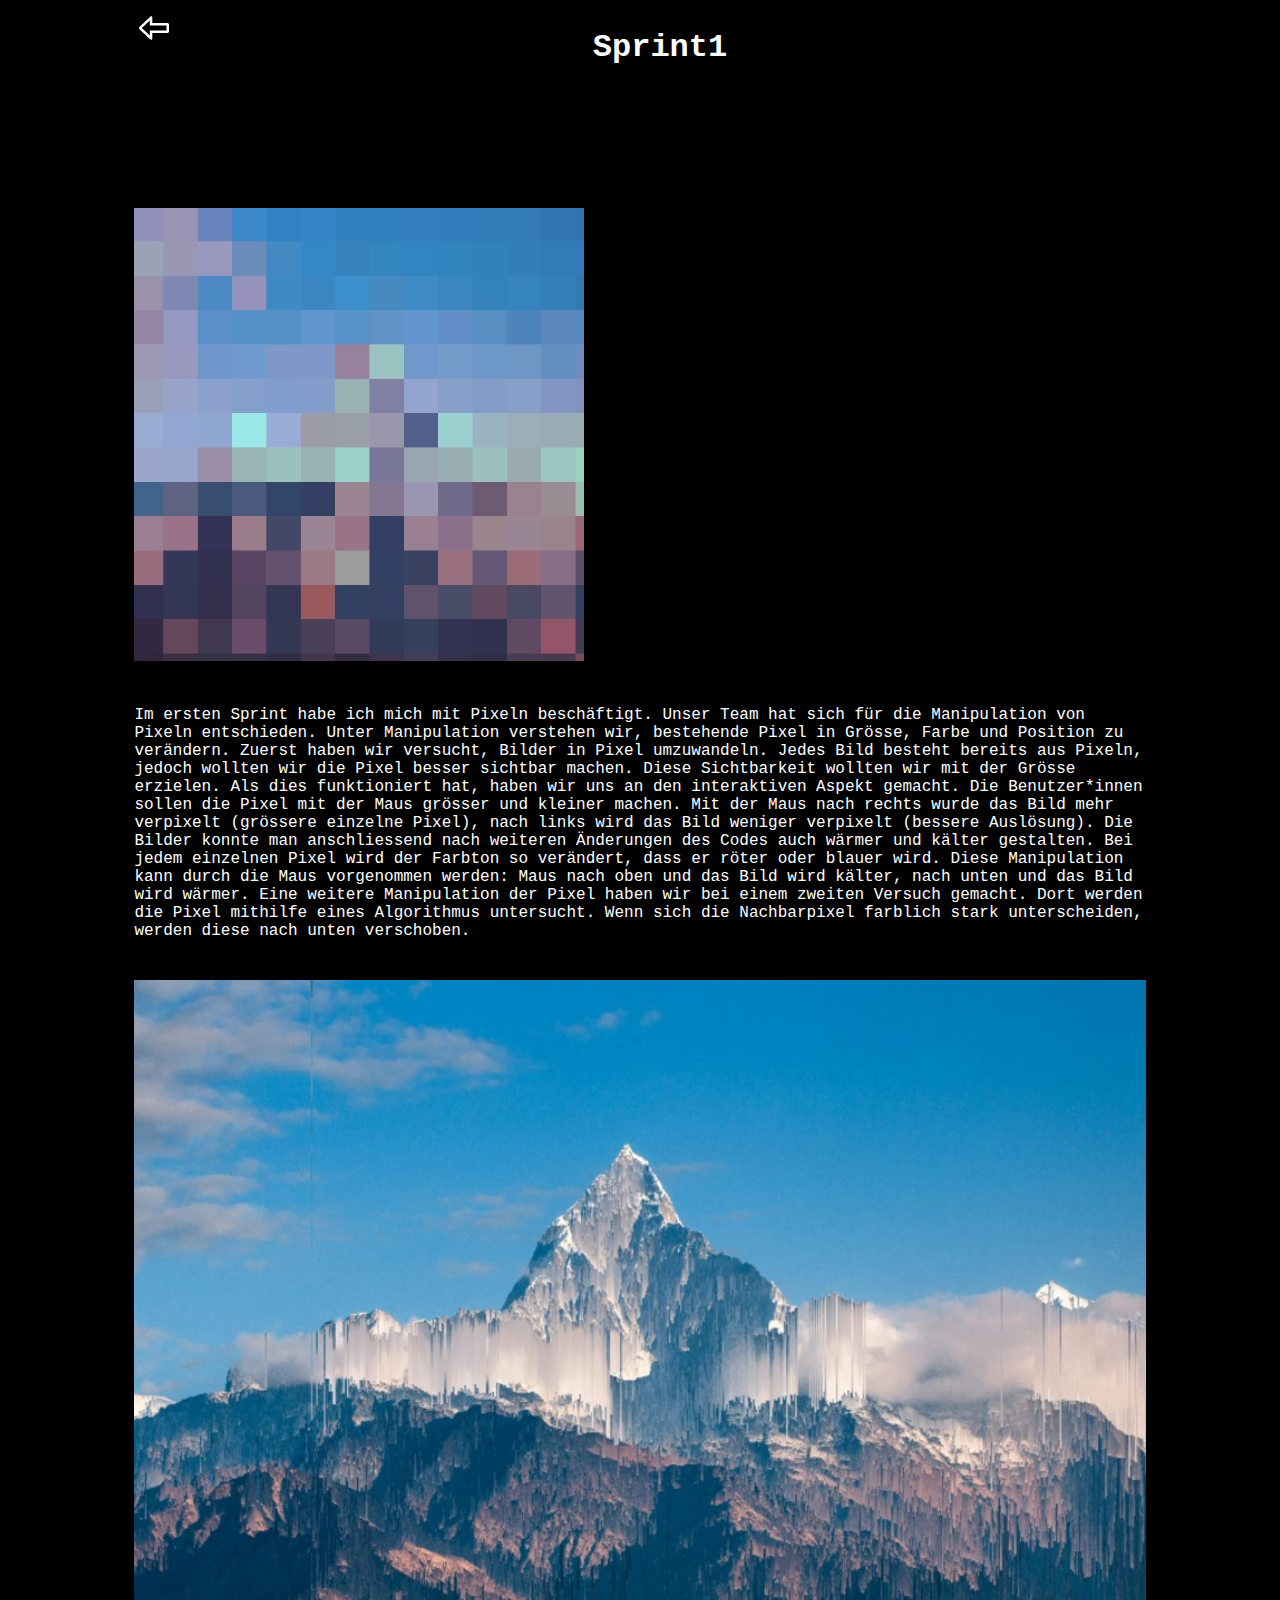
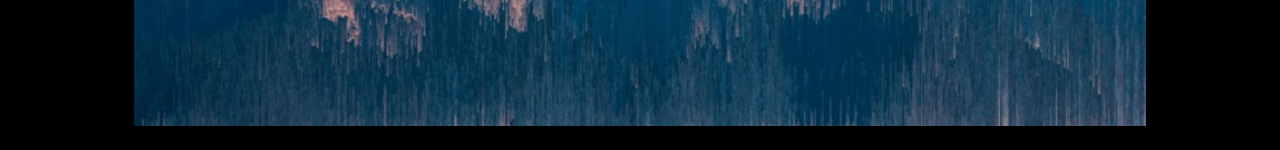
<file: Sprint1/index.html>
<!DOCTYPE html>
<html lang="en">
  <head>
    <meta charset="UTF-8" />
    <meta name="viewport" content="width=device-width, initial-scale=1.0" />
    <title>Yannic Reust | Sprint 1</title>
    <link rel="stylesheet" href="../app.css" />
  </head>
  <body>
    <div class="header-subsite">
      <a href="../index.html">
        <img
          src="../images/icon-back.svg"
          alt="back Icon"
          style="width: 40px"
        />
      </a>

      <h1>Sprint1</h1>
      <div></div>
    </div>

    <article class="container">
      <a href="./pixelate_3/index.html">
        <img src="../images/image_2.jpg" alt="image_1"
      /></a>
      <p style="margin-top: 40px; margin-bottom: 40px">
        Im ersten Sprint habe ich mich mit Pixeln beschäftigt. Unser Team hat
        sich für die Manipulation von Pixeln entschieden. Unter Manipulation
        verstehen wir, bestehende Pixel in Grösse, Farbe und Position zu
        verändern. Zuerst haben wir versucht, Bilder in Pixel umzuwandeln. Jedes
        Bild besteht bereits aus Pixeln, jedoch wollten wir die Pixel besser
        sichtbar machen. Diese Sichtbarkeit wollten wir mit der Grösse erzielen.
        Als dies funktioniert hat, haben wir uns an den interaktiven Aspekt
        gemacht. Die Benutzer*innen sollen die Pixel mit der Maus grösser und
        kleiner machen. Mit der Maus nach rechts wurde das Bild mehr verpixelt
        (grössere einzelne Pixel), nach links wird das Bild weniger verpixelt
        (bessere Auslösung). Die Bilder konnte man anschliessend nach weiteren
        Änderungen des Codes auch wärmer und kälter gestalten. Bei jedem
        einzelnen Pixel wird der Farbton so verändert, dass er röter oder blauer
        wird. Diese Manipulation kann durch die Maus vorgenommen werden: Maus
        nach oben und das Bild wird kälter, nach unten und das Bild wird wärmer.
        Eine weitere Manipulation der Pixel haben wir bei einem zweiten Versuch
        gemacht. Dort werden die Pixel mithilfe eines Algorithmus untersucht.
        Wenn sich die Nachbarpixel farblich stark unterscheiden, werden diese
        nach unten verschoben.
      </p>
      <a href="./image_sorting/index.html">
        <img src="../images/image_1.jpg" alt="image_1" class="image"
      /></a>
    </article>
  </body>
</html>
</file>
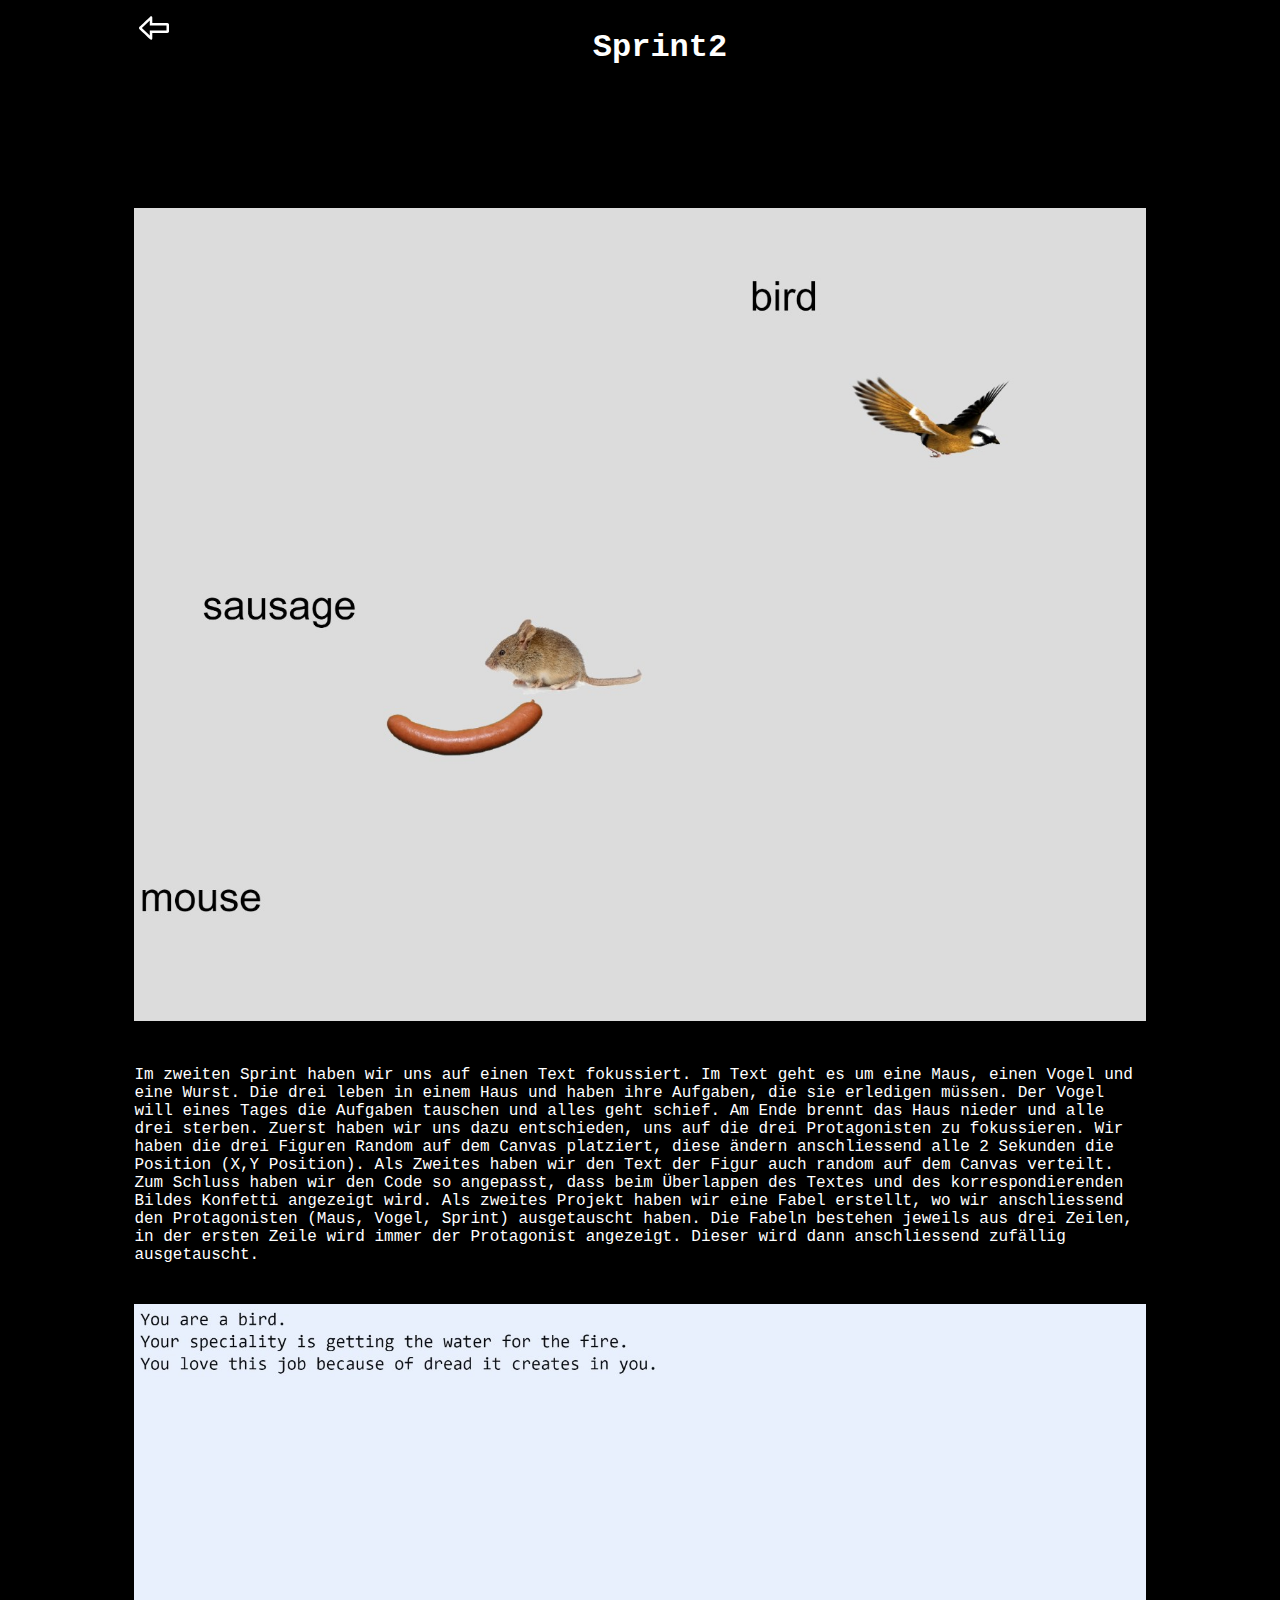
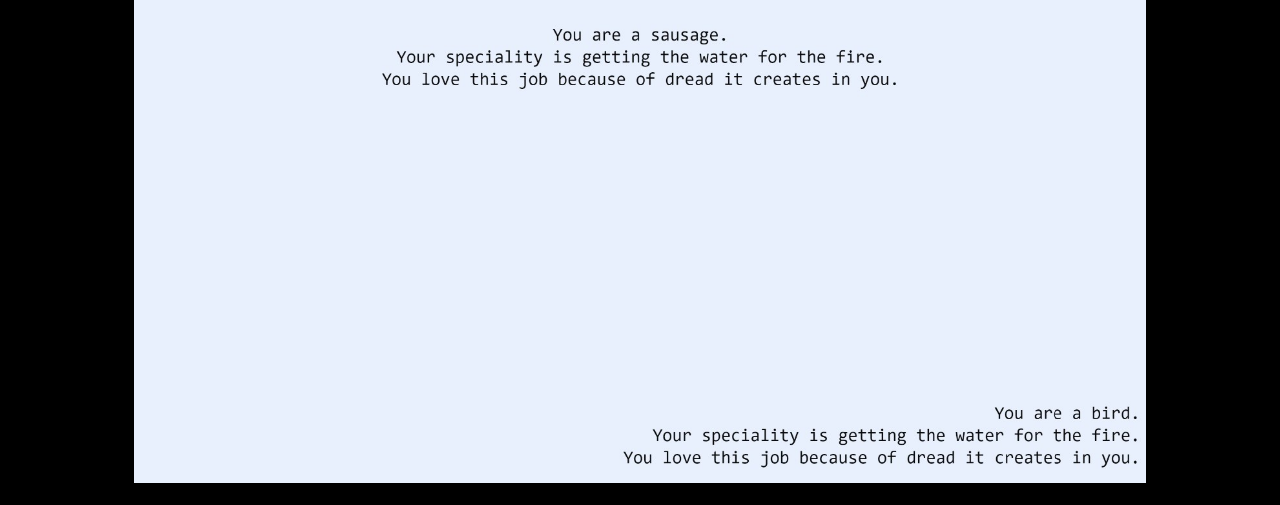
<file: Sprint2/index.html>
<!DOCTYPE html>
<html lang="en">
  <head>
    <meta charset="UTF-8" />
    <meta name="viewport" content="width=device-width, initial-scale=1.0" />
    <title>Yannic Reust | Sprint 2</title>
    <link rel="stylesheet" href="../app.css" />
  </head>
  <body>
    <div class="header-subsite">
      <a href="../index.html">
        <img
          src="../images/icon-back.svg"
          alt="back Icon"
          style="width: 40px"
        />
      </a>
      <h1>Sprint2</h1>
      <div></div>
    </div>
    <article class="container">
      <a href="./bilder_text/index.html">
        <img src="../images/image_3.jpg" alt="image_1" class="image" />
      </a>
      <p style="margin-top: 40px; margin-bottom: 40px">
        Im zweiten Sprint haben wir uns auf einen Text fokussiert. Im Text geht
        es um eine Maus, einen Vogel und eine Wurst. Die drei leben in einem
        Haus und haben ihre Aufgaben, die sie erledigen müssen. Der Vogel will
        eines Tages die Aufgaben tauschen und alles geht schief. Am Ende brennt
        das Haus nieder und alle drei sterben. Zuerst haben wir uns dazu
        entschieden, uns auf die drei Protagonisten zu fokussieren. Wir haben
        die drei Figuren Random auf dem Canvas platziert, diese ändern
        anschliessend alle 2 Sekunden die Position (X,Y Position). Als Zweites
        haben wir den Text der Figur auch random auf dem Canvas verteilt. Zum
        Schluss haben wir den Code so angepasst, dass beim Überlappen des Textes
        und des korrespondierenden Bildes Konfetti angezeigt wird. Als zweites
        Projekt haben wir eine Fabel erstellt, wo wir anschliessend den
        Protagonisten (Maus, Vogel, Sprint) ausgetauscht haben. Die Fabeln
        bestehen jeweils aus drei Zeilen, in der ersten Zeile wird immer der
        Protagonist angezeigt. Dieser wird dann anschliessend zufällig
        ausgetauscht.
      </p>
      <a href="./mbs-fabel/index.html">
        <img src="../images/image_4.jpg" alt="image_1" class="image" />
      </a>
    </article>
  </body>
</html>
</file>
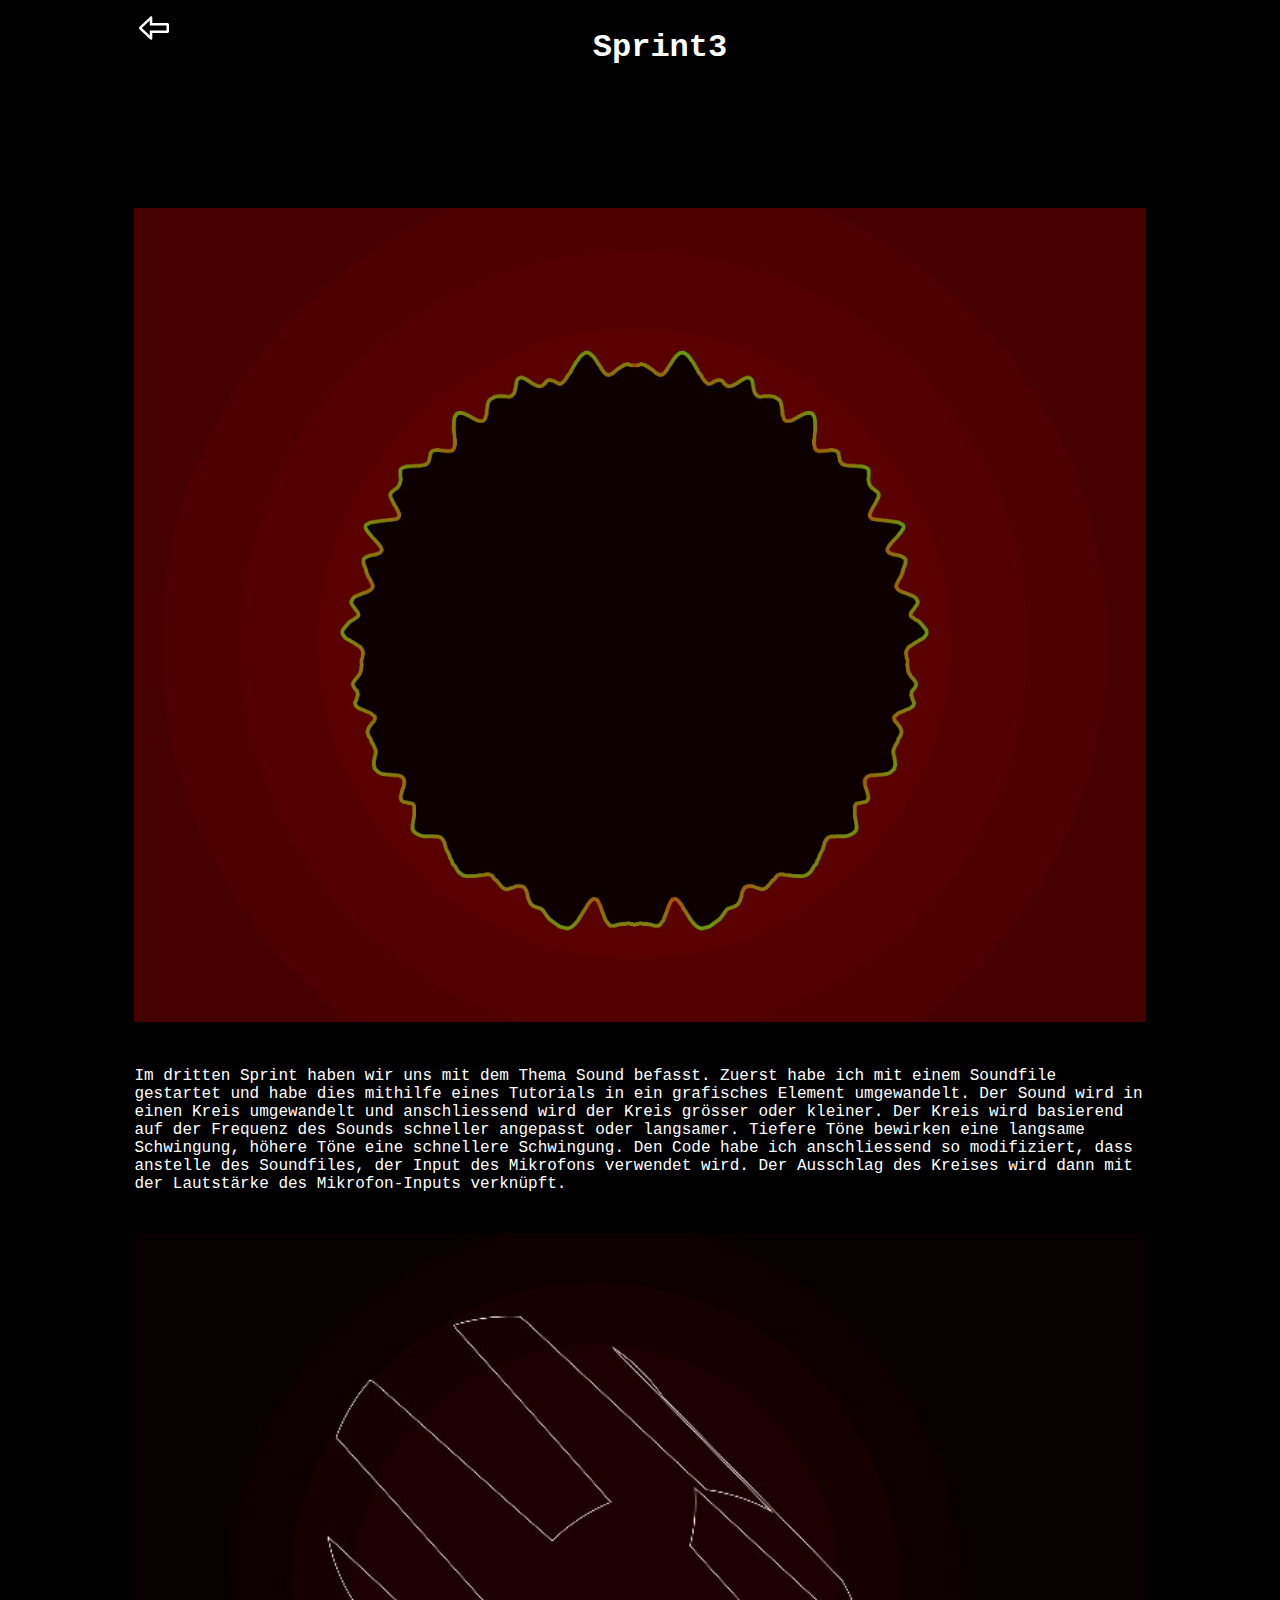
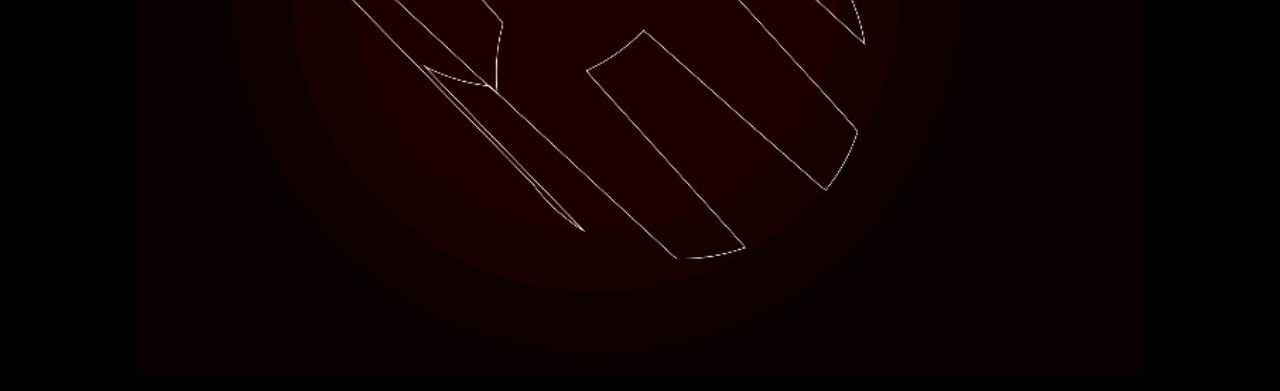
<file: Sprint3/index.html>
<!DOCTYPE html>
<html lang="en">
  <head>
    <meta charset="UTF-8" />
    <meta name="viewport" content="width=device-width, initial-scale=1.0" />
    <title>Yannic Reust | Sprint 3</title>
    <link rel="stylesheet" href="../app.css" />
  </head>
  <body>
    <div class="header-subsite">
      <a href="../index.html">
        <img
          src="../images/icon-back.svg"
          alt="back Icon"
          style="width: 40px"
        />
      </a>
      <h1>Sprint3</h1>
      <div></div>
    </div>

    <article class="container">
      <a href="./CircularAudioVisualizer/index.html">
        <img src="../images/image_5.jpg" alt="image_1" class="image" />
      </a>
      <p style="margin-top: 40px; margin-bottom: 40px">
        Im dritten Sprint haben wir uns mit dem Thema Sound befasst. Zuerst habe
        ich mit einem Soundfile gestartet und habe dies mithilfe eines Tutorials
        in ein grafisches Element umgewandelt. Der Sound wird in einen Kreis
        umgewandelt und anschliessend wird der Kreis grösser oder kleiner. Der
        Kreis wird basierend auf der Frequenz des Sounds schneller angepasst
        oder langsamer. Tiefere Töne bewirken eine langsame Schwingung, höhere
        Töne eine schnellere Schwingung. Den Code habe ich anschliessend so
        modifiziert, dass anstelle des Soundfiles, der Input des Mikrofons
        verwendet wird. Der Ausschlag des Kreises wird dann mit der Lautstärke
        des Mikrofon-Inputs verknüpft.
      </p>
      <a href="./MicrofonAudioVisualizer/index.html">
        <img src="../images/image_6.jpg" alt="image_1" class="image" />
      </a>
    </article>
  </body>
</html>
</file>
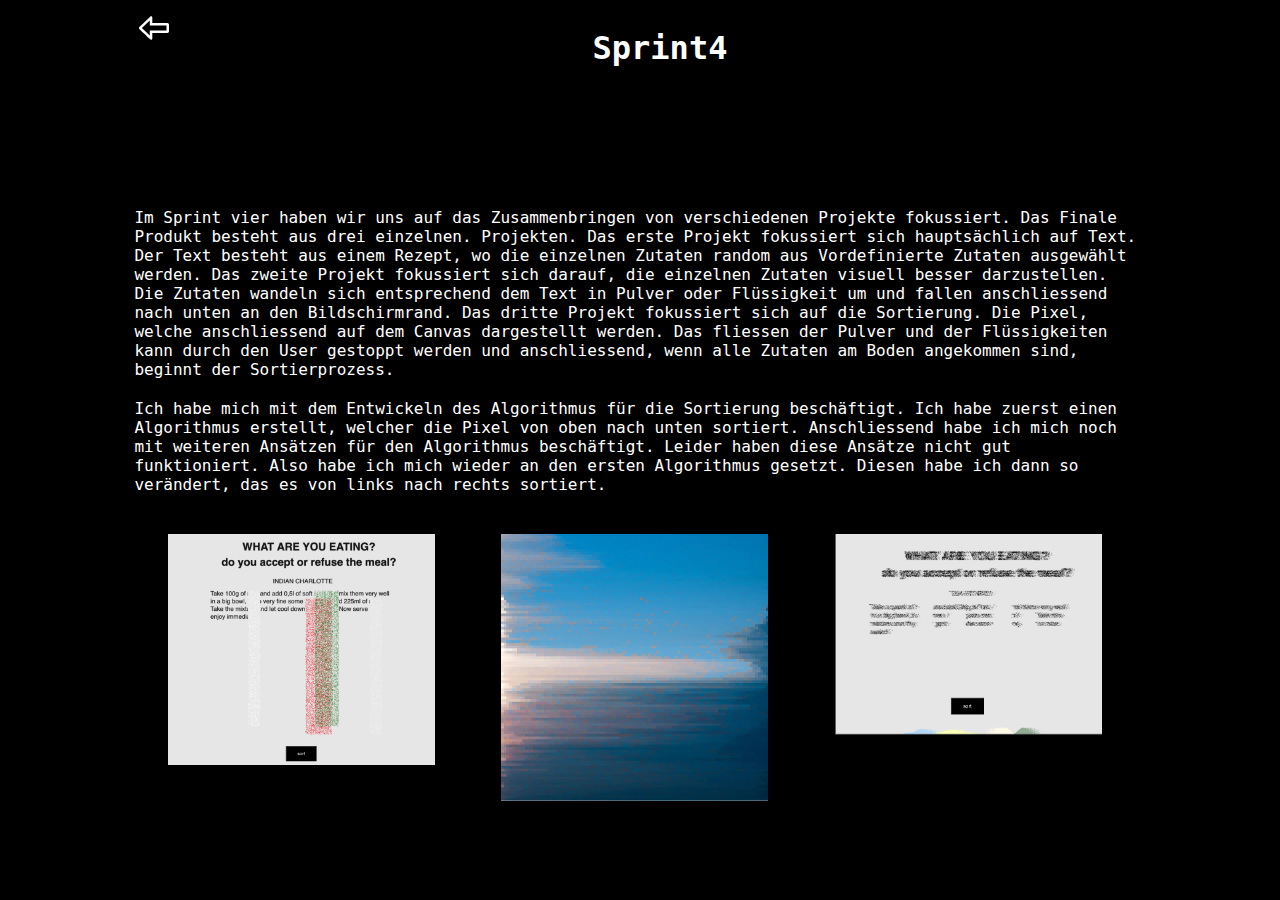
<file: Sprint4/index.html>
<!DOCTYPE html>
<html lang="en">
  <head>
    <meta charset="UTF-8" />
    <meta name="viewport" content="width=device-width, initial-scale=1.0" />
    <title>Yannic Reust | Sprint 4</title>
    <link rel="stylesheet" href="../app.css" />
  </head>
  <body>
    <div class="header-subsite">
      <a href="../index.html">
        <img
          src="../images/icon-back.svg"
          alt="back Icon"
          style="width: 40px"
        />
      </a>
      <h1>Sprint4</h1>
      <div></div>
    </div>

    <article class="container">
      <div style="margin-top: 40px; margin-bottom: 40px">
        <p>
          Im Sprint vier haben wir uns auf das Zusammenbringen von verschiedenen
          Projekte fokussiert. Das Finale Produkt besteht aus drei einzelnen.
          Projekten. Das erste Projekt fokussiert sich hauptsächlich auf Text.
          Der Text besteht aus einem Rezept, wo die einzelnen Zutaten random aus
          Vordefinierte Zutaten ausgewählt werden. Das zweite Projekt fokussiert
          sich darauf, die einzelnen Zutaten visuell besser darzustellen. Die
          Zutaten wandeln sich entsprechend dem Text in Pulver oder Flüssigkeit
          um und fallen anschliessend nach unten an den Bildschirmrand. Das
          dritte Projekt fokussiert sich auf die Sortierung. Die Pixel, welche
          anschliessend auf dem Canvas dargestellt werden. Das fliessen der
          Pulver und der Flüssigkeiten kann durch den User gestoppt werden und
          anschliessend, wenn alle Zutaten am Boden angekommen sind, beginnt der
          Sortierprozess.
        </p>

        <p style="margin-top: 20px">
          Ich habe mich mit dem Entwickeln des Algorithmus für die Sortierung
          beschäftigt. Ich habe zuerst einen Algorithmus erstellt, welcher die
          Pixel von oben nach unten sortiert. Anschliessend habe ich mich noch
          mit weiteren Ansätzen für den Algorithmus beschäftigt. Leider haben
          diese Ansätze nicht gut funktioniert. Also habe ich mich wieder an den
          ersten Algorithmus gesetzt. Diesen habe ich dann so verändert, das es
          von links nach rechts sortiert.
        </p>
      </div>
      <div class="flex-container">
        <div class="image_flex">
          <a href="./MicrofonAudioVisualizer/index.html">
            <img
              src="../images/image_7.png"
              alt="image_1"
              style="width: 80%; margin-left: 10%"
            />
          </a>
        </div>
        <div class="image_flex">
          <a href="./03_image_sort_left_right/">
            <img
              src="../images/image_8.png"
              alt="image_1"
              style="width: 80%; margin-left: 10%"
            />
          </a>
        </div>
        <div class="image_flex">
          <a href="./combined-with-sort/">
            <img
              src="../images/image_9.png"
              alt="image_1"
              style="width: 80%; margin-left: 10%"
            />
          </a>
        </div>
      </div>
    </article>
  </body>
</html>
</file>
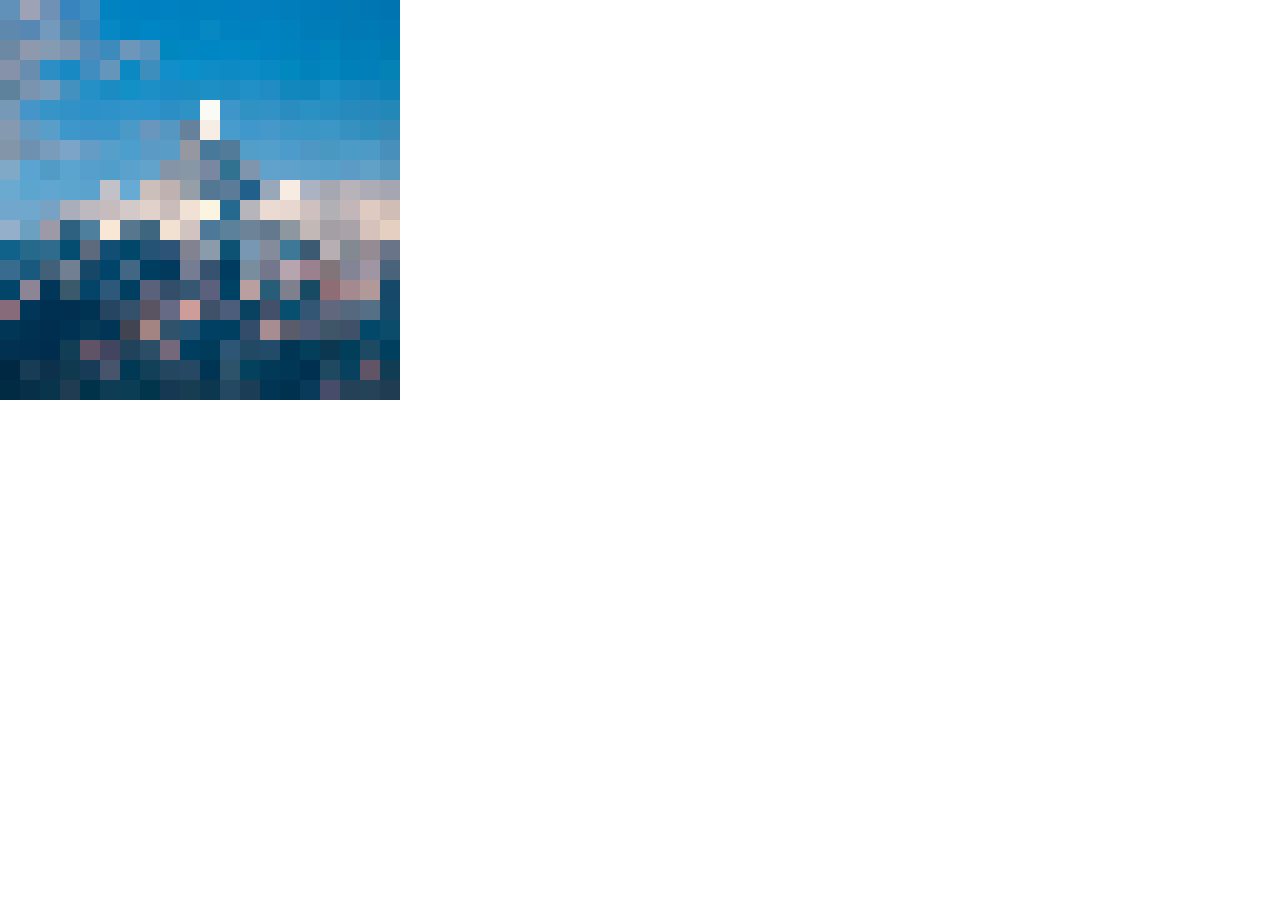
<file: Sprint1/pixelate_1/index.html>
<!DOCTYPE html>
<html lang="en">
  <head>
    <meta charset="utf-8" />
    <meta name="viewport" content="width=device-width, initial-scale=1.0" />

    <title>pixel 1</title>

    <link rel="stylesheet" type="text/css" href="style.css" />

    <script src="libraries/p5.min.js"></script>
    <script src="libraries/p5.sound.min.js"></script>
  </head>

  <body>
    <script src="sketch.js"></script>
  </body>
</html>
</file>
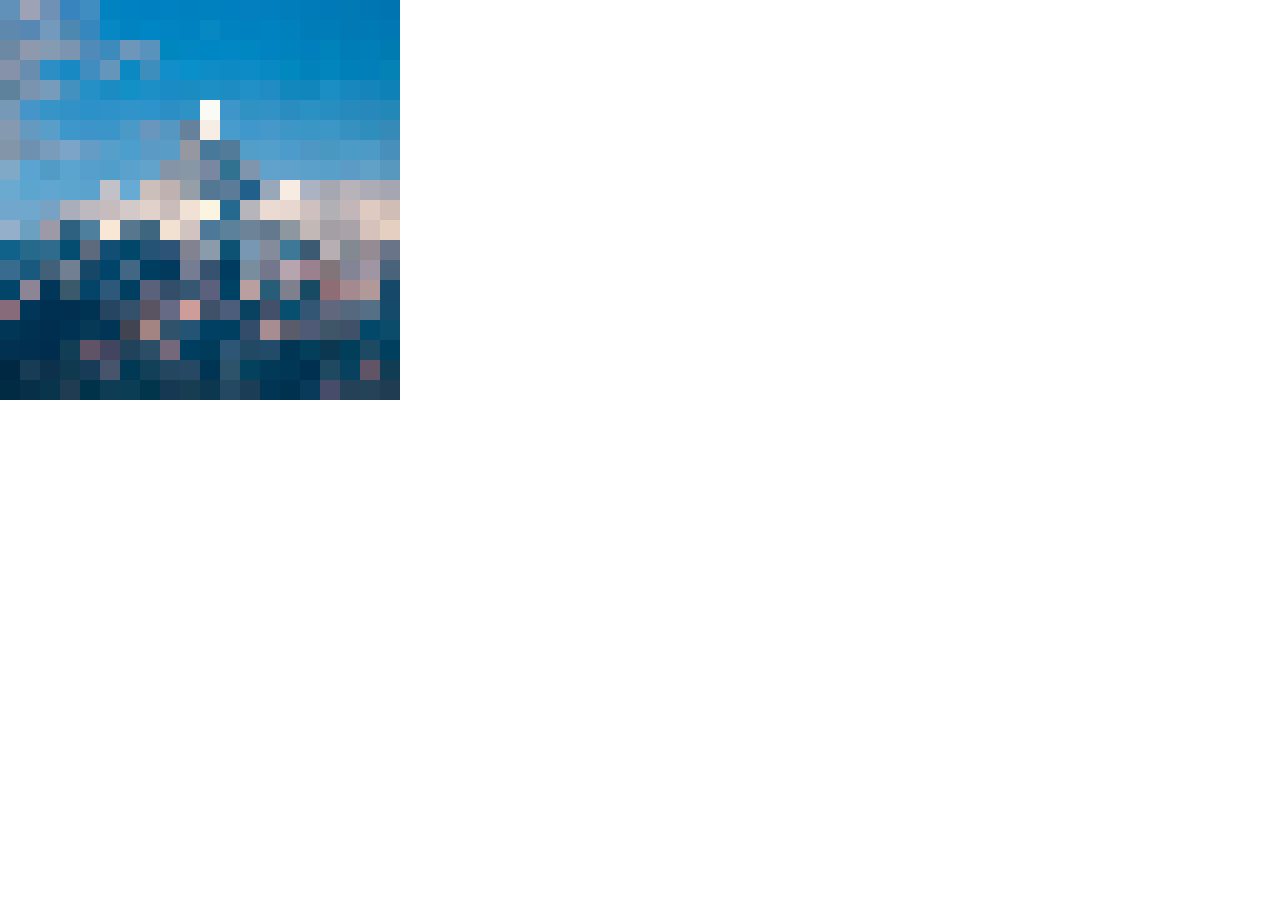
<file: Sprint1/pixelate_2/index.html>
<!DOCTYPE html>
<html lang="en">
  <head>
    <meta charset="utf-8" />
    <meta name="viewport" content="width=device-width, initial-scale=1.0" />

    <title>pixel 2</title>

    <link rel="stylesheet" type="text/css" href="style.css" />

    <script src="libraries/p5.min.js"></script>
    <script src="libraries/p5.sound.min.js"></script>
  </head>

  <body>
    <script src="sketch.js"></script>
  </body>
</html>
</file>
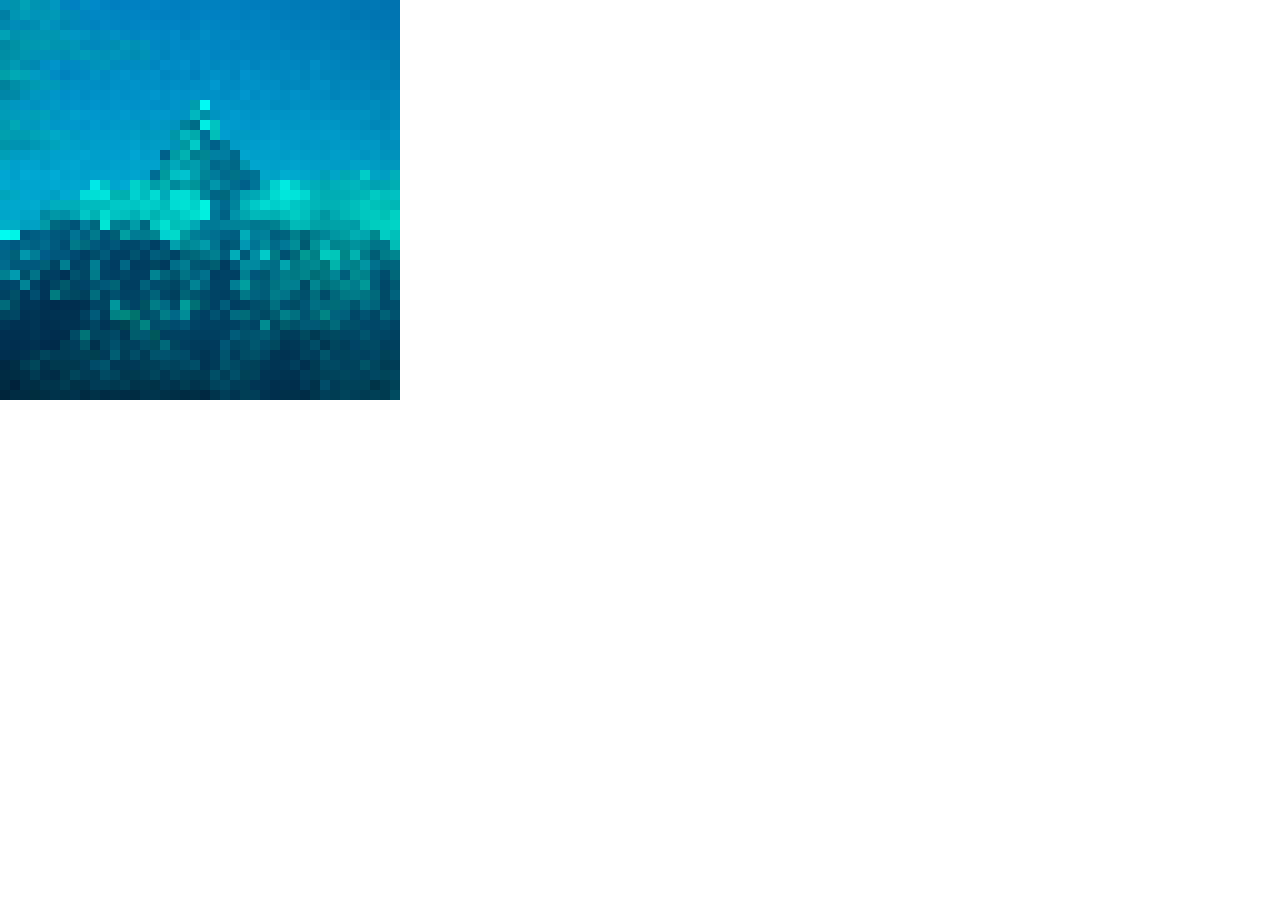
<file: Sprint1/pixelate_3/index.html>
<!DOCTYPE html>
<html lang="en">
  <head>
    <meta charset="utf-8" />
    <meta name="viewport" content="width=device-width, initial-scale=1.0" />

    <title>pixel 3</title>

    <link rel="stylesheet" type="text/css" href="style.css" />

    <script src="libraries/p5.min.js"></script>
    <script src="libraries/p5.sound.min.js"></script>
  </head>

  <body>
    <script src="sketch.js"></script>
  </body>
</html>
</file>
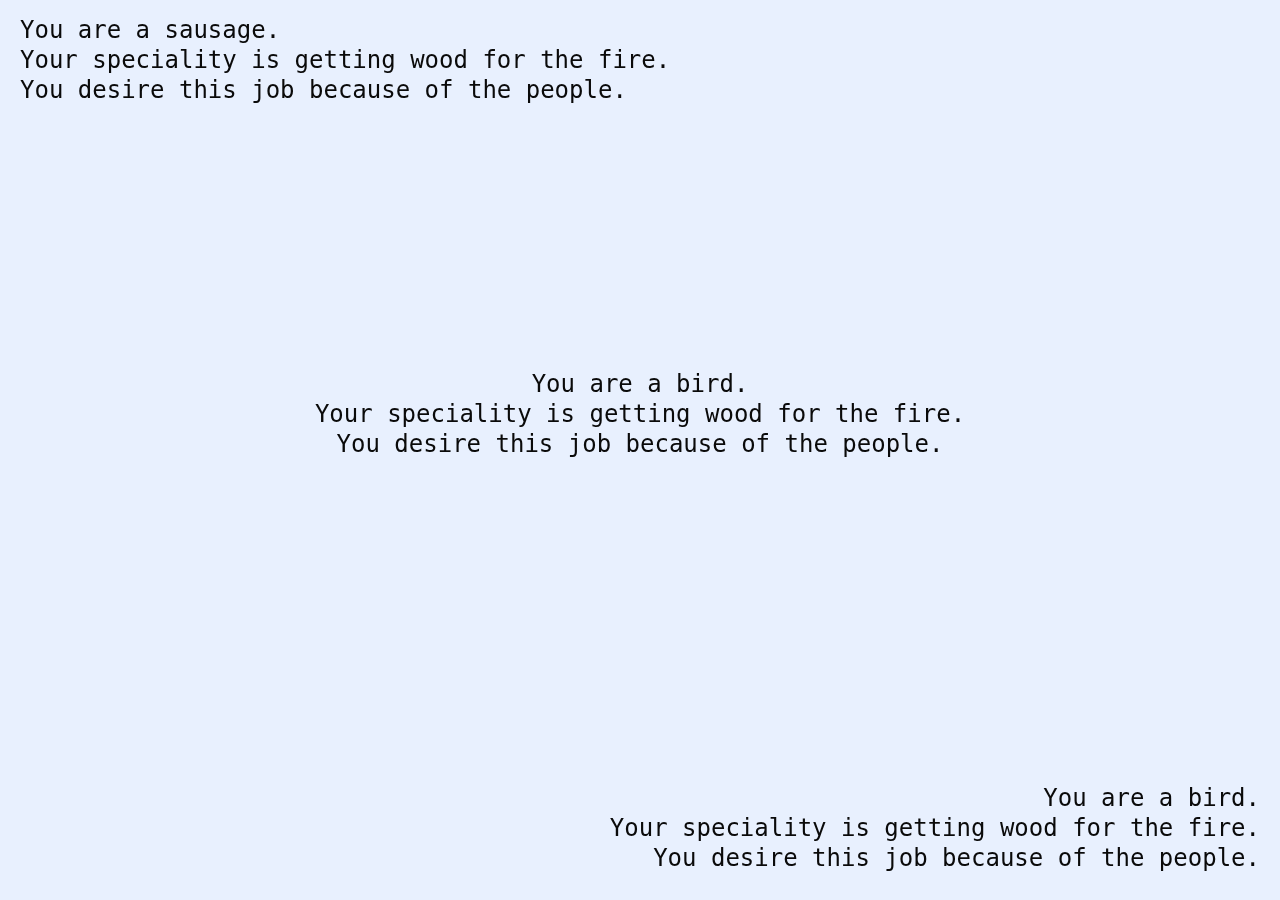
<file: Sprint2/mbs-fabel/index.html>
<!DOCTYPE html>
<html lang="en">
  <head>
    <meta charset="utf-8" />
    <meta name="viewport" content="width=device-width, initial-scale=1.0">

    <title>Grimm</title>

    <link rel="stylesheet" type="text/css" href="style.css">

    <script src="libraries/p5.min.js"></script>
    <script src="libraries/p5.sound.min.js"></script>
  </head>

  <body>
    <script src="sketch.js"></script>
  </body>
</html>
</file>
<file: app.css>
body {
    padding: 0px;
    background-color: black;
    font-family: Inconsolata, monospace;
    color: white;
}
main {
    width: 100%;
    display: flex;
    align-items: center;
    justify-content: center;
    padding-top: 6rem;
    padding-bottom: 8rem;
}
main article {
    max-width: 700px;
}

header {
    width: 100%;
    position: fixed;
    top: 0px;
    display: flex;
    align-items: center;
    justify-content: center;
}
header h1 {
    font-weight: normal;
    display: inline-block;
    border: 1px solid white;
    padding: 0.5rem;
    margin: 1rem;
    font-size: 1rem;
}

nav {
    position: fixed;
    top: 0;
    display: flex;
    z-index: 10;
}
nav ul {
    width: calc(100vw - 2rem);
    display: flex;
    justify-content: flex-end;
    margin: 0px;

    padding: 0px;
}
nav ul li {
    list-style-type: none;
    border: 1px solid white;
    padding: 0.5rem;
    margin: 1rem;
    font-size: 1rem;
}
nav ul li a {
    text-decoration: none;
    color: white;
}
nav ul li:hover {
    background-color: white;
}
nav ul li:hover a {
    color: black;
}
section#screenshots {
    width: 100%;
    display: flex;
    justify-content: space-around;
    padding-top: 6rem;
    padding-bottom: 8rem;
}

section#screenshots article {
    flex-basis: 200px;
    flex-grow: 0;
}
section#screenshots article.big {
    flex-grow: 2;
}
section#screenshots article img {
    width: 100%;
    height: 100%;
    object-fit: cover;
}

.arrows path {
    stroke: #ffffff;
    fill: transparent;
    stroke-width: 2px;
}

.arrows path:hover {
    stroke-width: 4px;
}

.container {
    width: 80%;
    margin-left: 10%;
    margin-top: 100px;
}
.image {
    width: 100%;
}
.header-subsite {
    background-color: black;
    height: 100px;
    display: flex;
    justify-content: space-between;
    width: 80%;
    margin-left: 10%;
}

.flex-container {
    display: flex;
}
.image_flex {
    width: 33%;
}
</file>
<file: Sprint1/pixelate_1/style.css>
html, body {
  margin: 0;
  padding: 0;
}

canvas {
  display: block;
}
</file>
<file: Sprint1/pixelate_2/style.css>
html, body {
  margin: 0;
  padding: 0;
}

canvas {
  display: block;
}
</file>
<file: Sprint1/pixelate_3/style.css>
html, body {
  margin: 0;
  padding: 0;
}

canvas {
  display: block;
}
</file>
<file: Sprint2/mbs-fabel/style.css>
html, body {
  margin: 0;
  padding: 0;
}

canvas {
  display: block;
}
</file>
